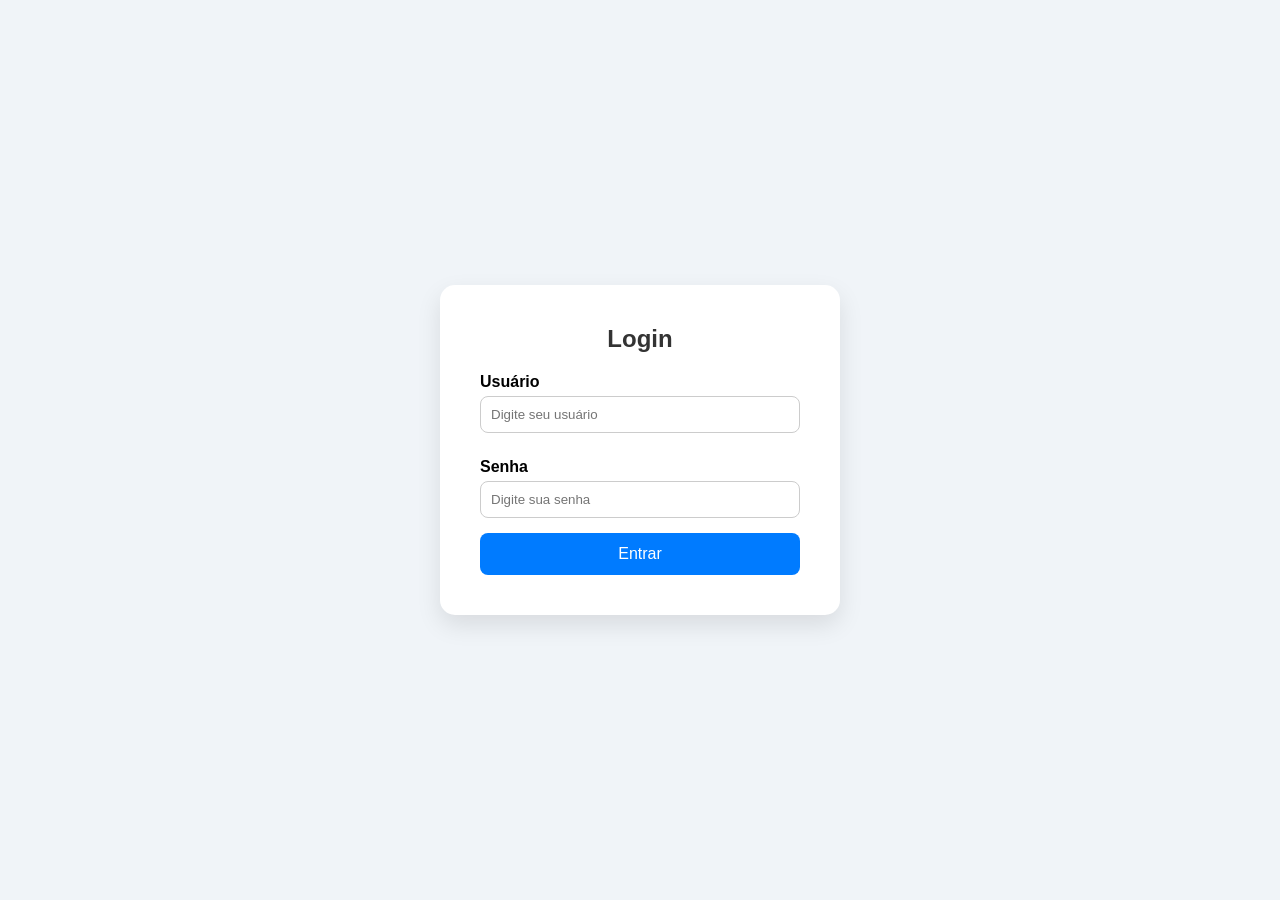
<file: Projetos/Cadastro-de-Contas/index.html>
<!DOCTYPE html>
<html lang="pt-BR">
<head>
    <meta charset="UTF-8">
    <meta name="viewport" content="width=device-width, initial-scale=1.0">
    <title>Cadastro de Empresa</title>
    <link rel="stylesheet" href="style.css">
</head>

<body>

    <main>
        <section class="container" id="login-container">
            <h1>Login</h1>

            <label for="username">Usuário</label>
            <input type="text" id="username" placeholder="Digite seu usuário">

            <label for="password">Senha</label>
            <input type="password" id="password" placeholder="Digite sua senha">

            <button id="login-btn">Entrar</button>
        </section>

        <section class="container hidden" id="cadastro-container">
            <h1>Cadastro da Empresa</h1>

            <label for="empresa">Nome da Empresa</label>
            <input type="text" id="empresa" placeholder="Digite o nome da empresa">

            <label for="cnpj">CNPJ</label>
            <input type="text" id="cnpj" placeholder="Digite o CNPJ">

            <label for="email">E-mail</label>
            <input type="email" id="email" placeholder="Digite o e-mail">

            <label for="telefone">Telefone</label>
            <input type="tel" id="telefone" placeholder="Digite o telefone">

            <label for="endereco">Endereço</label>
            <input type="text" id="endereco" placeholder="Digite o endereço">

            <label for="atividade">Atividade Principal</label>
            <input type="text" id="atividade" placeholder="Digite a atividade">

            <button id="cadastrar-btn">Cadastrar</button>

            <p class="success-message hidden" id="success-message">
                Suas informações foram cadastradas com sucesso!
            </p>
        </section>
    </main>

    <script src="script.js"></script>
</body>
</html>
</file>
<file: Projetos/Cadastro-de-Contas/style.css>
/* Reset */
* {
    box-sizing: border-box;
    margin: 0;
    padding: 0;
    font-family: Arial, sans-serif;
}

/* Estrutura da página */
body {
    display: flex;
    justify-content: center;
    align-items: center;
    min-height: 100vh;
    background: #f0f4f8;
}

/* Container */
.container {
    width: 400px;
    padding: 40px;
    background: #ffffff;
    border-radius: 15px;
    box-shadow: 0 10px 25px rgba(0, 0, 0, 0.1);
}

/* Título */
h1 {
    text-align: center;
    margin-bottom: 20px;
    color: #333;
}

/* Campos */
label {
    display: block;
    margin: 10px 0 5px;
    font-weight: bold;
}

input {
    width: 100%;
    padding: 10px;
    margin-bottom: 15px;
    border: 1px solid #ccc;
    border-radius: 8px;
}

/* Botão */
button {
    width: 100%;
    padding: 12px;
    background: #007bff;
    color: white;
    border: none;
    border-radius: 8px;
    cursor: pointer;
    font-size: 16px;
}

button:hover {
    background: #0056b3;
}

/* Mensagem de sucesso */
.success-message {
    margin-top: 20px;
    text-align: center;
    color: green;
    font-weight: bold;
}

/* Elementos ocultos */
.hidden {
    display: none;
}
</file>
